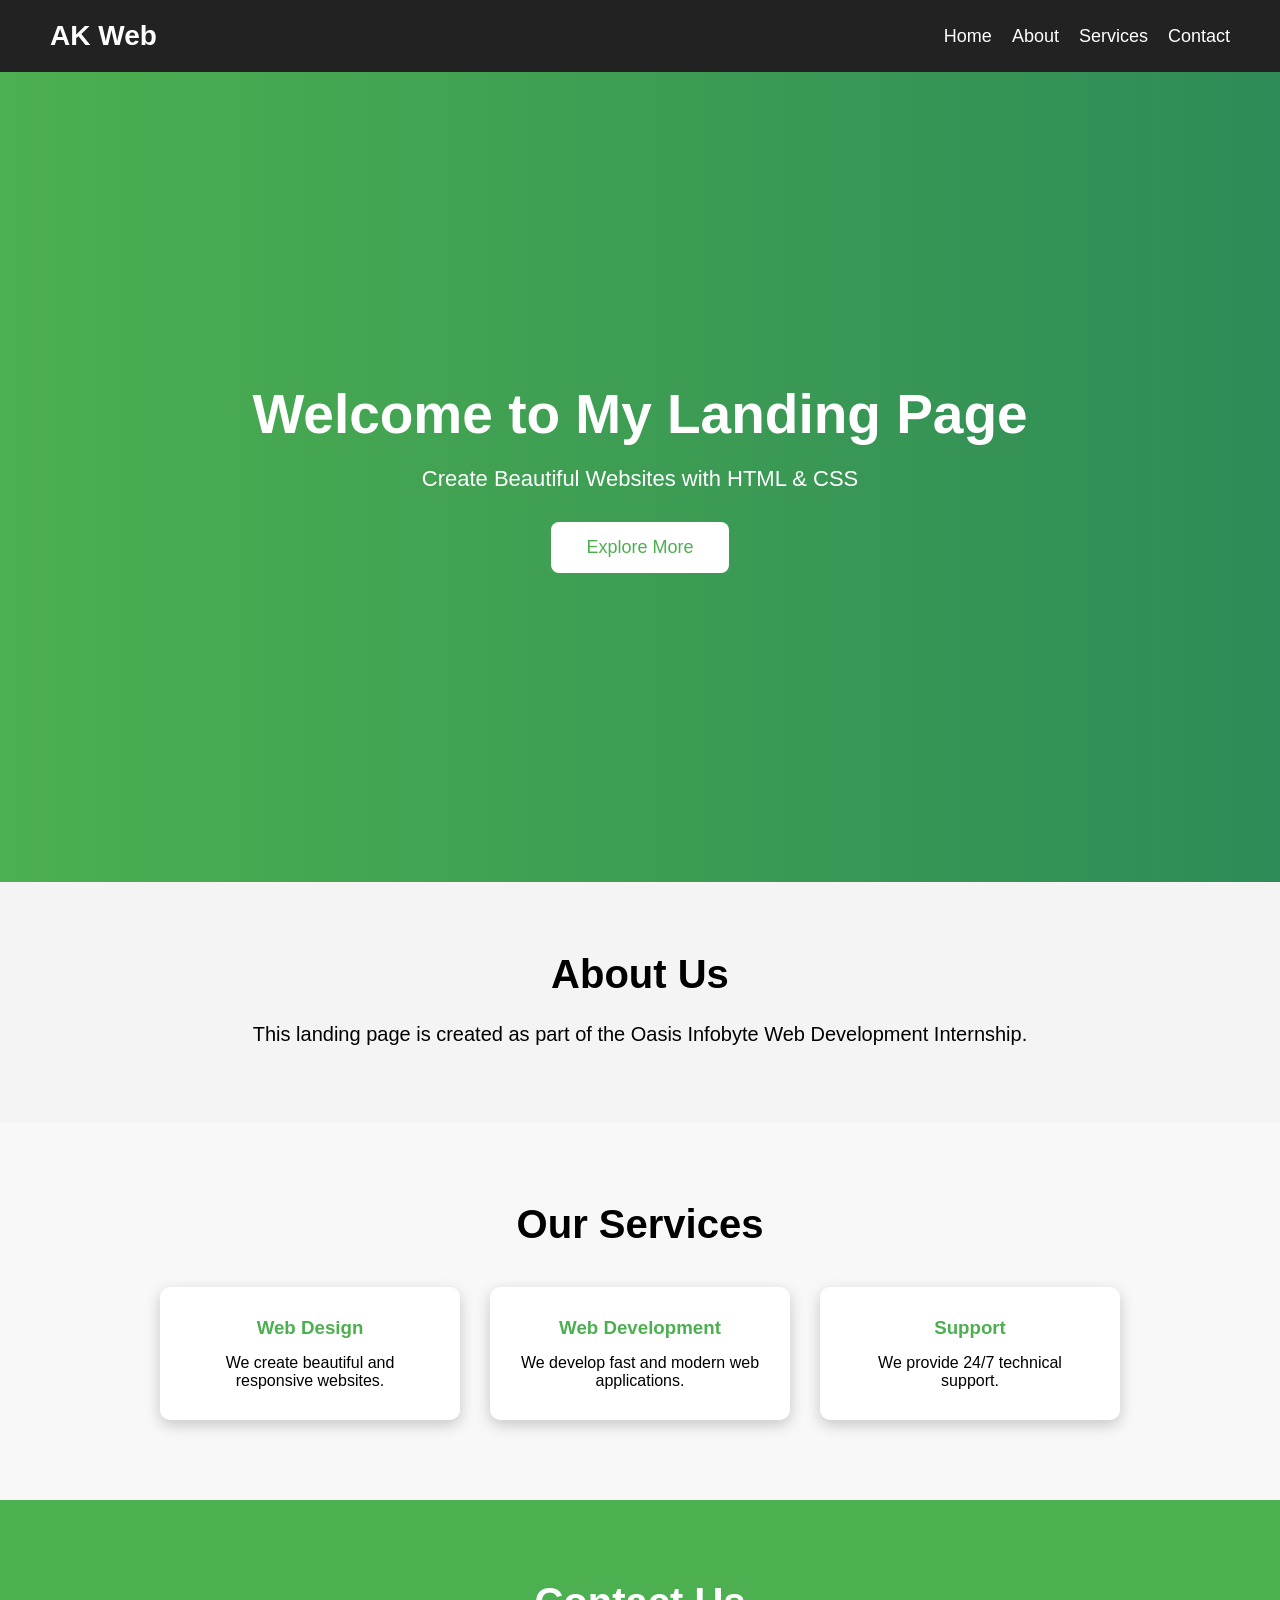
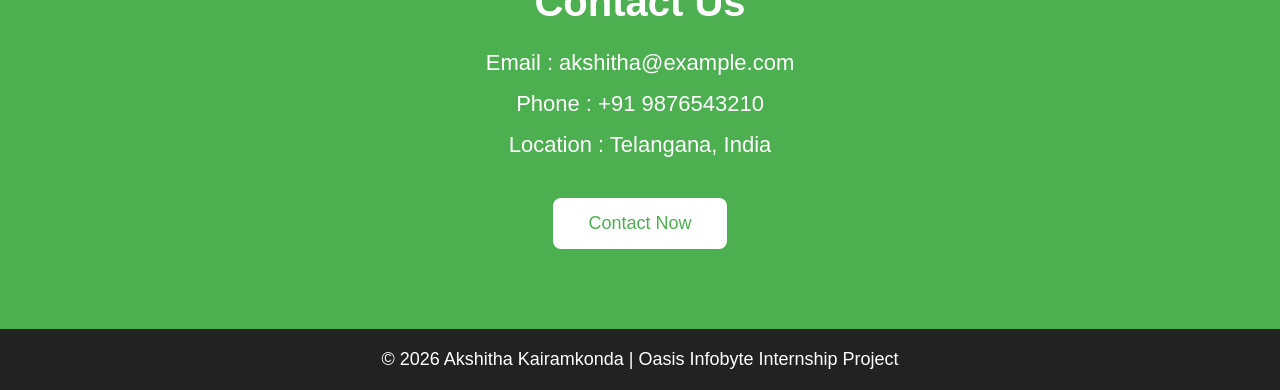
<file: WebDev-L1-LandingPage/index.html>
<!DOCTYPE html>
<html lang="en">
<head>
    <meta charset="UTF-8">
    <meta name="viewport" content="width=device-width, initial-scale=1.0">
    <title>Creative Landing Page</title>
    <link rel="stylesheet" href="style.css">
</head>
<body>

<nav>
    <div class="logo">AK Web</div>

    <ul>
        <li><a href="#">Home</a></li>
        <li><a href="#">About</a></li>
        <li><a href="#">Services</a></li>
        <li><a href="#">Contact</a></li>
    </ul>
</nav>

<section class="hero">
    <h1>Welcome to My Landing Page</h1>

    <p>Create Beautiful Websites with HTML & CSS</p>

    <button>Explore More</button>
</section>

<section class="about">

<h2>About Us</h2>

<p>
This landing page is created as part of the Oasis Infobyte Web Development Internship.
</p>

</section>
<section class="services">

<h2>Our Services</h2>

<div class="service-container">

<div class="card">
<h3>Web Design</h3>
<p>We create beautiful and responsive websites.</p>
</div>

<div class="card">
<h3>Web Development</h3>
<p>We develop fast and modern web applications.</p>
</div>

<div class="card">
<h3>Support</h3>
<p>We provide 24/7 technical support.</p>
</div>

</div>

</section>
<section class="contact">

<h2>Contact Us</h2>

<p>Email : akshitha@example.com</p>

<p>Phone : +91 9876543210</p>

<p>Location : Telangana, India</p>

<button>Contact Now</button>

</section>
<footer>

<p>© 2026 Akshitha Kairamkonda | Oasis Infobyte Internship Project</p>

</footer>
</body>
</html>
</file>
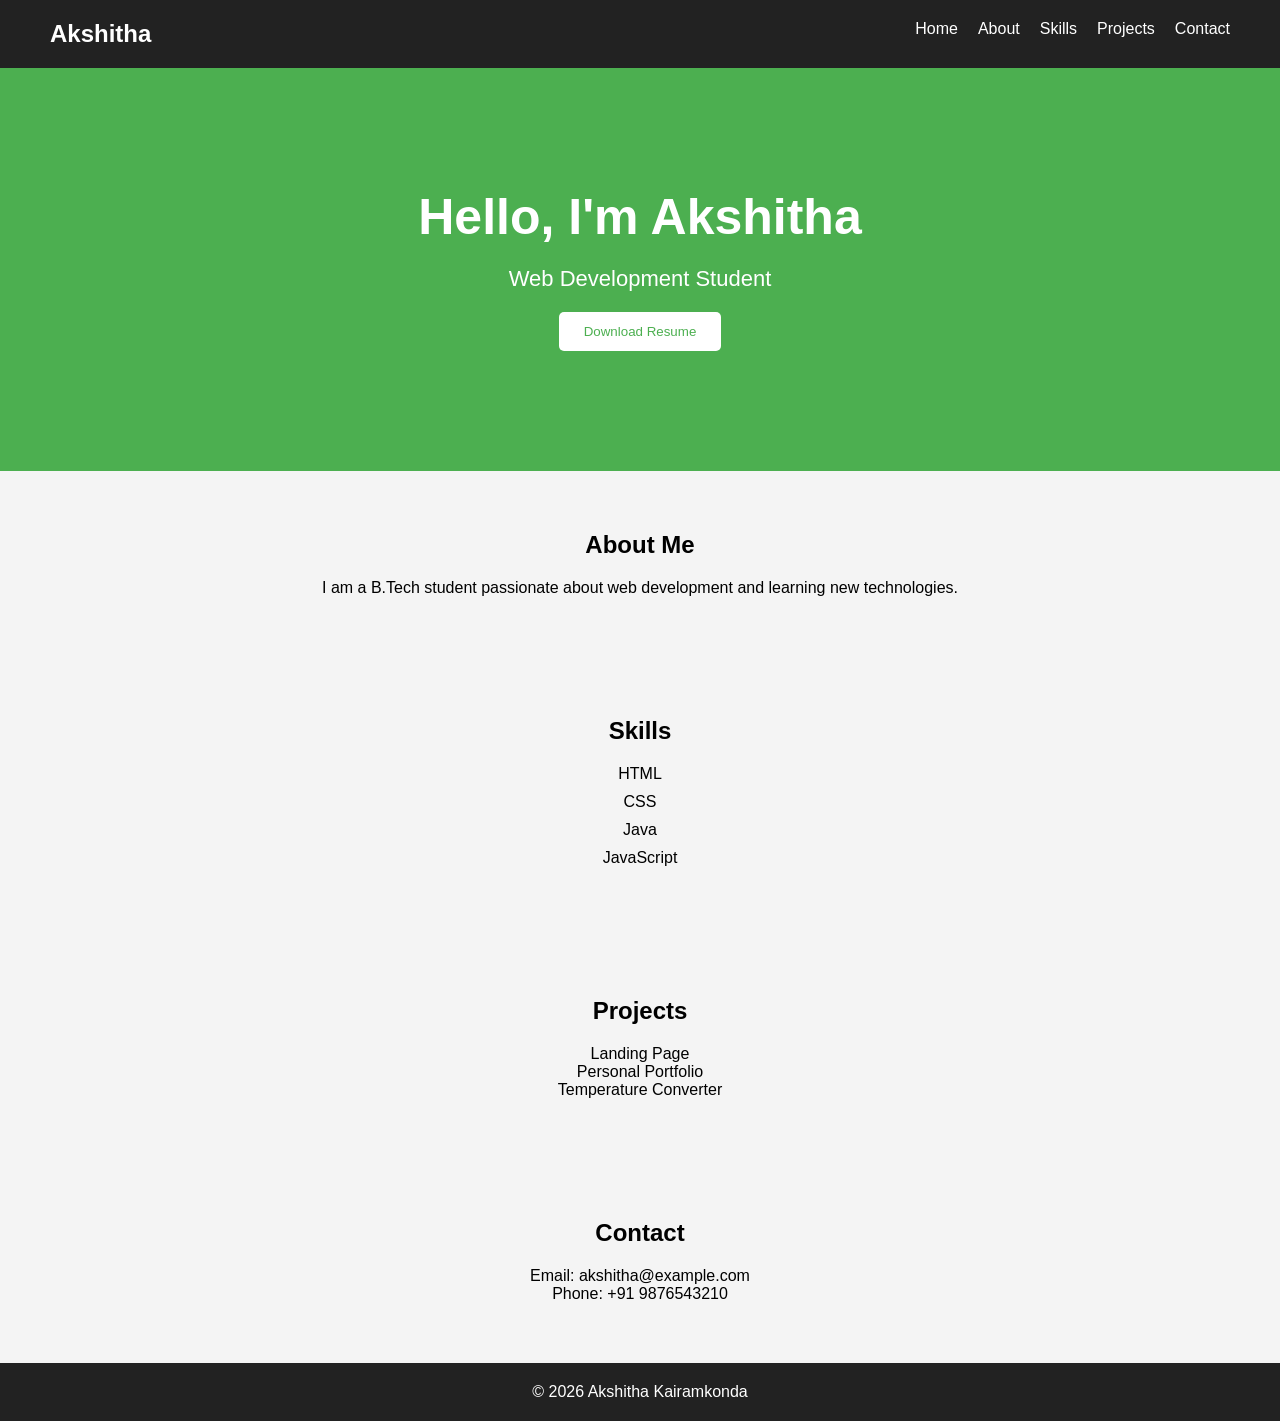
<file: WebDev-L1-PersonalPortfolio/index.html>
<!DOCTYPE html>
<html lang="en">
<head>
    <meta charset="UTF-8">
    <meta name="viewport" content="width=device-width, initial-scale=1.0">
    <title>My Portfolio</title>
    <link rel="stylesheet" href="style.css">
</head>
<body>

<nav>
    <h2>Akshitha</h2>
    <ul>
        <li><a href="#home">Home</a></li>
        <li><a href="#about">About</a></li>
        <li><a href="#skills">Skills</a></li>
        <li><a href="#projects">Projects</a></li>
        <li><a href="#contact">Contact</a></li>
    </ul>
</nav>

<section id="home" class="hero">
    <h1>Hello, I'm Akshitha</h1>
    <p>Web Development Student</p>
    <button>Download Resume</button>
</section>

<section id="about" class="section">
    <h2>About Me</h2>
    <p>I am a B.Tech student passionate about web development and learning new technologies.</p>
</section>

<section id="skills" class="section">
    <h2>Skills</h2>
    <ul>
        <li>HTML</li>
        <li>CSS</li>
        <li>Java</li>
        <li>JavaScript</li>
    </ul>
</section>

<section id="projects" class="section">
    <h2>Projects</h2>
    <p>Landing Page</p>
    <p>Personal Portfolio</p>
    <p>Temperature Converter</p>
</section>

<section id="contact" class="section">
    <h2>Contact</h2>
    <p>Email: akshitha@example.com</p>
    <p>Phone: +91 9876543210</p>
</section>

<footer>
    <p>© 2026 Akshitha Kairamkonda</p>
</footer>

</body>
</html>
</file>
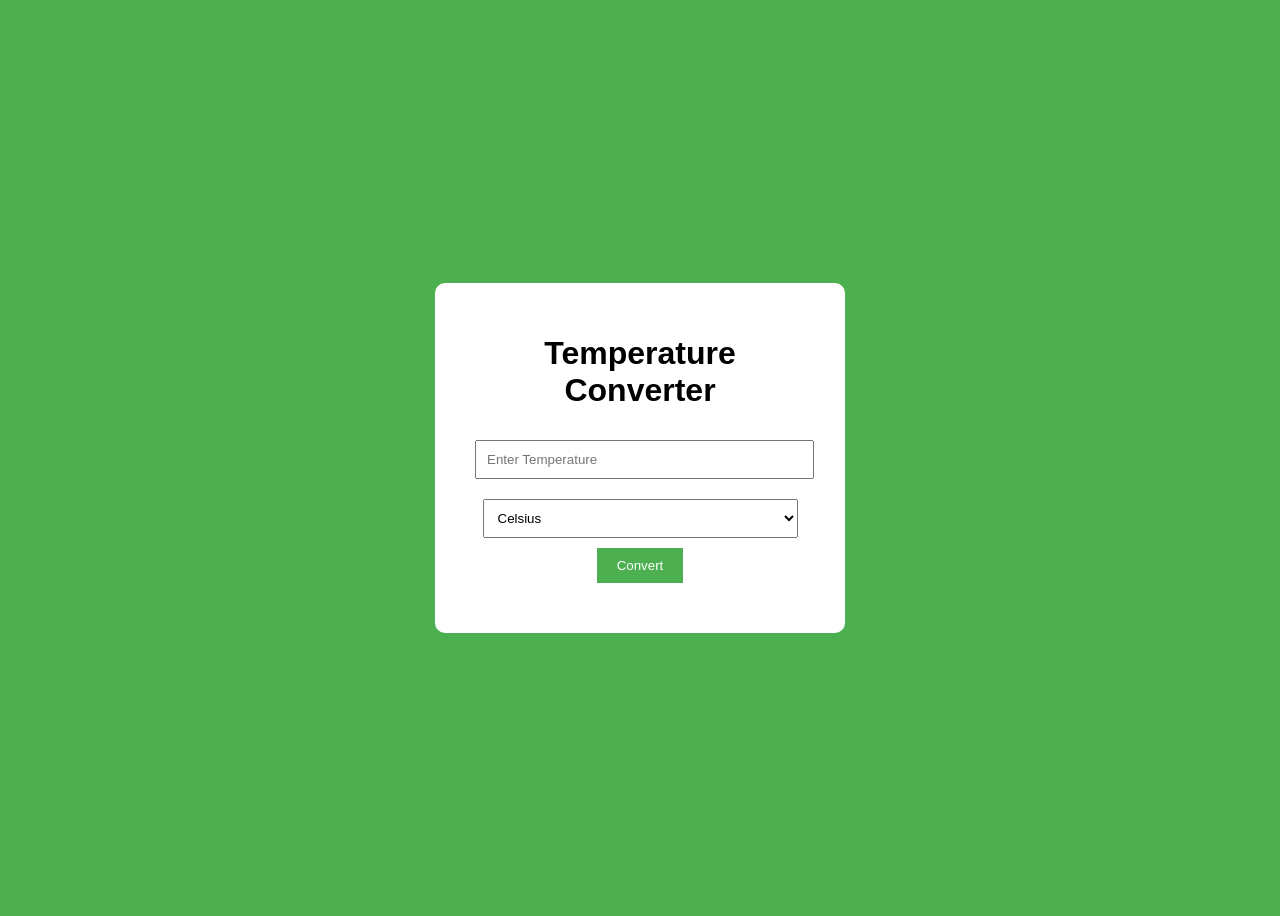
<file: WebDev-L1-TemperatureConverter/index.html>
<!DOCTYPE html>
<html lang="en">
<head>
    <meta charset="UTF-8">
    <meta name="viewport" content="width=device-width, initial-scale=1.0">
    <title>Temperature Converter</title>
    <link rel="stylesheet" href="style.css">
</head>
<body>

<div class="container">

<h1>Temperature Converter</h1>

<input type="number" id="temp" placeholder="Enter Temperature">

<select id="unit">
    <option value="celsius">Celsius</option>
    <option value="fahrenheit">Fahrenheit</option>
</select>

<button onclick="convertTemp()">Convert</button>

<h2 id="result"></h2>

</div>

<script src="script.js"></script>

</body>
</html>
</file>
<file: WebDev-L1-LandingPage/style.css>
*{
margin:0;
padding:0;
box-sizing:border-box;
font-family:Arial,sans-serif;
}

body{
background:#f4f4f4;
}

nav{
display:flex;
justify-content:space-between;
align-items:center;
padding:20px 50px;
background:#222;
}

.logo{
font-size:28px;
font-weight:bold;
color:white;
}

nav ul{
display:flex;
list-style:none;
}

nav ul li{
margin-left:20px;
}

nav ul li a{
color:white;
text-decoration:none;
font-size:18px;
}

.hero{
height:90vh;
display:flex;
flex-direction:column;
justify-content:center;
align-items:center;
background:linear-gradient(to right,#4CAF50,#2E8B57);
color:white;
text-align:center;
}

.hero h1{
font-size:55px;
}

.hero p{
margin-top:20px;
font-size:22px;
}

.hero button{
margin-top:30px;
padding:15px 35px;
font-size:18px;
border:none;
background:white;
color:#4CAF50;
border-radius:8px;
cursor:pointer;
}

.about{
padding:70px;
text-align:center;
}

.about h2{
font-size:40px;
margin-bottom:20px;
}

.about p{
font-size:20px;
line-height:35px;
}
.services{
padding:80px;
text-align:center;
background:#f8f8f8;
}

.services h2{
font-size:40px;
margin-bottom:40px;
}

.service-container{
display:flex;
justify-content:center;
gap:30px;
flex-wrap:wrap;
}

.card{
width:300px;
padding:30px;
background:white;
border-radius:10px;
box-shadow:0 5px 15px rgba(0,0,0,0.2);
}

.card h3{
margin-bottom:15px;
color:#4CAF50;
}
.contact{
background:#4CAF50;
color:white;
padding:80px;
text-align:center;
}

.contact h2{
font-size:40px;
margin-bottom:25px;
}

.contact p{
font-size:22px;
margin:15px;
}

.contact button{
margin-top:25px;
padding:15px 35px;
font-size:18px;
border:none;
border-radius:8px;
cursor:pointer;
background:white;
color:#4CAF50;
}
footer{
background:#222;
color:white;
text-align:center;
padding:20px;
font-size:18px;
}
</file>
<file: WebDev-L1-PersonalPortfolio/style.css>
*{
    margin:0;
    padding:0;
    box-sizing:border-box;
    font-family:Arial,sans-serif;
}

body{
    background:#f4f4f4;
}

nav{
    background:#222;
    color:white;
    display:flex;
    justify-content:space-between;
    padding:20px 50px;
}

nav ul{
    list-style:none;
    display:flex;
}

nav ul li{
    margin-left:20px;
}

nav ul li a{
    color:white;
    text-decoration:none;
}

.hero{
    background:#4CAF50;
    color:white;
    text-align:center;
    padding:120px 20px;
}

.hero h1{
    font-size:50px;
}

.hero p{
    font-size:22px;
    margin:20px 0;
}

.hero button{
    padding:12px 25px;
    border:none;
    background:white;
    color:#4CAF50;
    cursor:pointer;
    border-radius:5px;
}

.section{
    padding:60px;
    text-align:center;
}

.section h2{
    margin-bottom:20px;
}

.section ul{
    list-style:none;
}

.section ul li{
    margin:10px;
}

footer{
    background:#222;
    color:white;
    text-align:center;
    padding:20px;
}
</file>
<file: WebDev-L1-TemperatureConverter/style.css>
body{
    font-family:Arial,sans-serif;
    background:#4CAF50;
    display:flex;
    justify-content:center;
    align-items:center;
    height:100vh;
}

.container{
    background:white;
    padding:30px;
    border-radius:10px;
    text-align:center;
    width:350px;
}

input,select{
    width:90%;
    padding:10px;
    margin:10px;
}

button{
    padding:10px 20px;
    background:#4CAF50;
    color:white;
    border:none;
    cursor:pointer;
}

h2{
    margin-top:20px;
}
</file>
